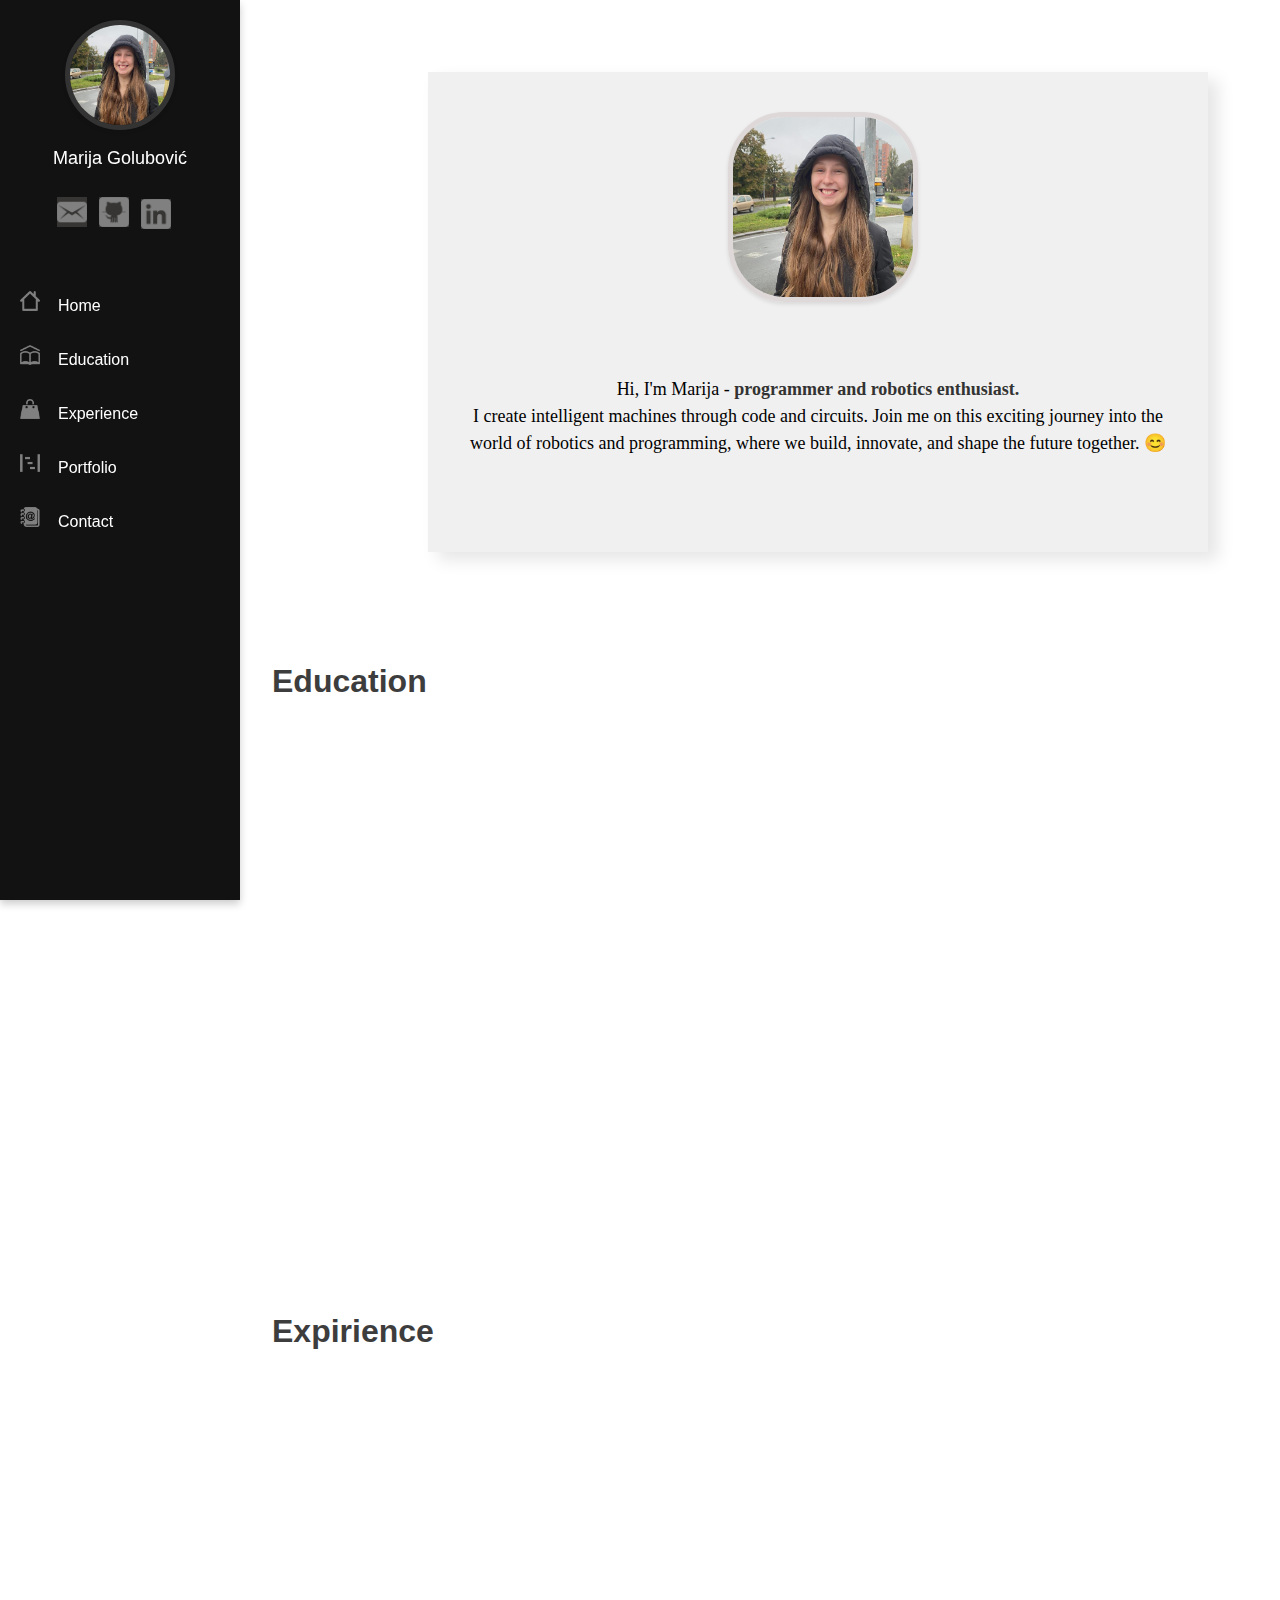
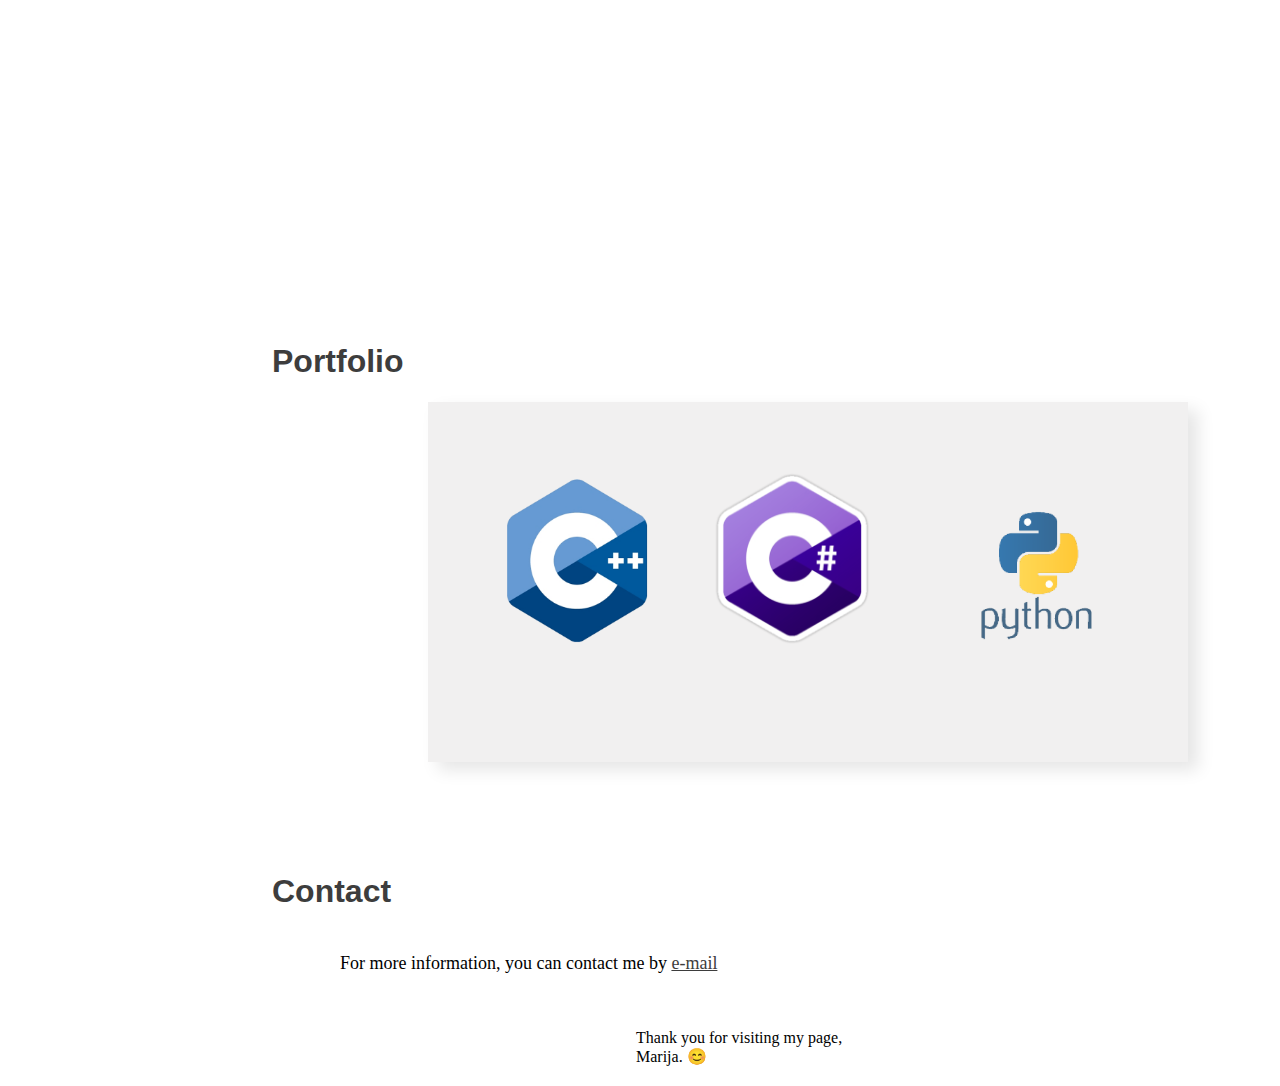
<file: index.html>
<!DOCTYPE html>
<html lang="en">
<head>
    <meta charset="UTF-8">
    <meta name="viewport" content="width=device-width, initial-scale=1.0">
    <meta name="keywords" content="Marija Golubović, ftn, Memristor, Spes Robotics, rt-rk, bfmc, Eurobot, ros2, Webots, docker">

    <meta http-equiv="content-language" content="en">
    <meta name="author" content="Marija Golubović">
    <meta name="robots" content="noindex, nofollow">



    <title>Marija Golubović</title>
    <link rel="stylesheet" href="styles.css">
</head>
<body>
    <nav class="sidebar">
        <div class="profile_image_panel">
            <img src="assets/profile_image.jpg" alt="Profile image" class="profile_image">
        </div>
        <div class="profile_image_caption">
            <p>Marija Golubović</p>
        </div>
        <div class="contact_panel">
            <a href="mailto: marijagolubovic16@gmail.com" target="_blank"><img class="social-icon" src="assets/mail.ico" alt="Email"></a>
            <a href="https://github.com/MarijaGolubovic" target="_blank"><img class="social-icon" src="assets/github.ico" alt="GitHub"></a>
            <img class="social-icon" src="assets/linkedin.ico" alt="Linkedin">
        </div>
        
        <ul>
            <li><img src="assets/hompage.ico" alt="Home" class="sidebar_icon"><a href="#home">Home</a></li>
            <li><img src="assets/education.ico" alt="Education" class="sidebar_icon"><a href="#education">Education</a></li>
            <li><a href="#experience"><img src="assets/expirience.ico" alt="Expirience" class="sidebar_icon">Experience</a></li>
            <li><img src="assets/portfolio.ico" alt="Portfolio" class="sidebar_icon"><a href="#portfolio">Portfolio</a></li>
            <li><img src="assets/contact.ico" alt="Contact" class="sidebar_icon"><a href="#contact">Contact</a></li>
            <!-- Dodajte ostale linkove po potrebi -->
        </ul>
    </nav>

    <main class="content">
        <section id="home">
            <div class="home_section">
                <div class="home_profile_image_panel">
                    <img src="assets/profile_image.jpg" alt="Profile image" class="intro_image">
                </div>
                <div class="intro-text">
                    <p>
                        Hi, I'm Marija - <span class="highlighted"> programmer and robotics enthusiast.</span> <br>
                        I create intelligent machines through code and circuits.
                        Join me on this exciting journey into the world of robotics and programming,
                        where we build, innovate, and shape the future together. &#128522;
                    </p>
                </div>
            </div>
        </section>
        <br><br><br><br><br>
        <section id="education">
            <h1>Education</h1>
            
                <div class="education_panel">
                        <div class="high_school">
                            <p class="education_title">High school</p>
                            <img src="assets/srednje_skola.jpg" alt="High school" class="img_high_school">
                            <br><br><br>
                            <p class="education_text">Gimnazija Aleksa Šantić, Nevesinje <span class="bachelor">(2015-2029)</span></p>
                        </div>

                        <!-- Popup menu with high school detail -->
                        <div class="high_school_detail">
                            <p class="education_detail_text">
                                I have successfully completed my high school education.<br>
                                I attended <b>General Gymnasium </b>in Nevesinje, where I excelled academically over four years.
                                During this time, I had the opportunity to learn and explore a variety of subjects.
                            </p>
                        </div>

                        &nbsp;&nbsp;&nbsp;
                        <div class="faculty">
                            <p class="education_title">Faculty  - <span class="bachelor">bachelor</span></p>
                            <img src="assets/FTN-logo.jpg" alt="FTN" class="img_faculty">
                            <br><br><br>
                            <p class="education_text">Fakultet tehničkih nauka, Novi Sad <span class="bachelor">(2019-2023)</span></p>
                        </div>

                        <div class="faculty_detail">
                            <p class="education_detail_text">
                                I enrolled in the Faculty of Technical Sciences,
                                majoring in <b>Computing and control Engineering</b>, 
                                immediately after completing high school.
                                During my third year, I chose the specialization 
                                in Computer Science and Informatics, where we delved deep into web programming,
                                databases, artificial intelligence, and image processing. 
                                Through extracurricular activities, I ventured into <b>robotics and image processing</b>,
                                which ignited my passion for these fields. My further interests are now firmly
                                directed towards these areas.
                            </p>
                        </div>
                </div>
                
                <br><br><br><br><br>
        </section>
        <section id="experience" class="section">
            <h1>Expirience</h1>
            <div class="experience_panel">
                <div class="expirience_small_box" style="                  margin-bottom: 15%;">
                    <img src="assets/rtrk.png" alt="rt-rk" class="expirience_image">
                    <p class="exp_type">Internship</p>
                    <p class="exp_duration">(Jun - Avgust 2022)</p>
                </div>
                <div class="expirience_detail">
                    <p class="education_detail_text">
                        I completed an internship at RT-RK in the field of <b>embedded programming.</b>
                         During this experience, I gained knowledge in advanced <b>C programming </b>
                         and had the opportunity to delve deeper into the Linux operating system 
                         and its kernel.
                    </p>
                </div>
                <div class="expirience_small_box" style="margin-left: 18%; margin-bottom: 15%;">
                    <img src="assets/FTN-logo.jpg" alt="FTN" class="expirience_image">
                    <p class="exp_type">Demonstrator</p>
                    <p class="exp_duration">(Mart 2022. - January 2023)</p>
                </div>
                <div class="expirience_detail" style="margin-left: 17%; width: 250px; height: 290px; margin-bottom:20%;">
                    <p class="education_detail_text">
                        In the summer and winter semesters of 2022, I worked as a demonstrator 
                        for the <b>Compiler Construction</b> course. During the winter semester,
                        I also simultaneously taught the <b>Object-Oriented Programming</b> course.
                        During this time, I honed my skills in public speaking and gained
                        valuable experience instructing student groups, emphasizing the significance
                        of learning by teaching others.
                    </p>
                </div>

                <div class="expirience_small_box" style="margin-left: 36%; margin-bottom: 15%;">
                    <img src="assets/bfmc.jpg" alt="BFMC" class="expirience_image">
                    <p class="exp_type">Team member</p>
                    <p class="exp_duration">(January - May 2023)</p>
                </div>

                <div class="expirience_detail" style="margin-left: 33%; width: 390px; height: 320px; margin-bottom:20%;">
                    <p class="education_detail_text">
                        During the Bosch Future Mobility Challenge competition,
                        I worked on <b>autonomous driving solutions</b>, focusing on
                        developing algorithms for <b>lane tracking and traffic sign detection.</b>
                        To achieve this, we utilized an RPi camera and integrated distance 
                        sensors and an IMU sensor for autonomy. All these algorithms ran on
                        the PRI4 module. Our efforts resulted in securing a place in the finals,
                        and we traveled to Cluj-Napoca, Romania, to compete. Here, I gained valuable
                        experience working within a team and under pressure.  It's worth noting that we 
                        primarily worked with <b>Python</b> programming language, further enriching my technical 
                        expertise. Notably, our competition included teams <b>from five continents</b> of 
                        the world, making it a truly global experience.
                    </p>
                </div>

                
                <div class="expirience_small_box" style="                  margin-top: 18%;">
                    <img src="assets/memristor.jpg" alt="Memristor" style="height: 100px;">
                    <p class="exp_type">Team member</p>
                    <p class="exp_duration">(November 2021. - now)</p>
                </div>
                <div class="expirience_detail" style="width: 240px; height: 460px; margin-top:20%;">
                    <p class="education_detail_text">
                        As a member of the Memstor team, which specializes in the development of
                        <b>autonomous robots</b>, I had the opportunity to become acquainted with <b>ROS2,
                        Behavior Tree</b>, and various robotics tools. This experience enhanced my proficiency
                        in the Python programming language and working with the RPi platform. 
                        I've been actively tackling the challenges of teamwork, collaborating with 
                        individuals from diverse backgrounds. Lastly, it's worth mentioning that our
                        team participated in multiple editions of the <b>Eurobot</b> international competition
                        held in France. This exposed me to the intricacies of preparing for and competing 
                        in a large-scale international event.
                    </p>
                </div>

                <div class="expirience_small_box" style="margin-left: 18%; margin-top: 18%;">
                    <img src="assets/spes_robotics.png" alt="Spes Robotics" style="height: 100px;">
                    <p class="exp_type">Internship</p>
                    <p class="exp_duration">(May 2023. - now)</p>
                </div>
                <div class="expirience_detail" style="margin-left: 16%; width: 250px; height: 340px; margin-top:22%;">
                    <p class="education_detail_text">
                        My internship at Spes Robotics was a continuation of my work at Memristor. 
                        During this internship, I focused on training a <b>YOLOv8</b> model for object detection,
                        which I later applied to visual navigation tasks. Since the developed algorithms
                        needed to run on the <b>Jetson Nano </b>platform, all the necessary tools were neatly
                        organized within Docker containers. Throughout the internship, I gained hands-on
                        experience with <b>Docker, the ROS2 Webots simulator, and Python.</b>
                    </p>
                </div>
                <div class="expirience_small_box" style="margin-left: 36%; margin-top: 18%; opacity: 0;">d6</div>
            </div>
        </section>

        <br><br><br><br><br>
        <section id="portfolio">
            <h1>Portfolio</h1>
            <div class="portfolio_panel">
                <div class="image-panel">
                    <div class="scrolling-images">
                        <span class="image_frame">
                            <img src="assets/portfolio_image/c++.png" alt="C++" class="animated-image">
                     
                        <span class="image_frame">
                            <img src="assets/portfolio_image/c_sharp.png" alt="C#" class="animated-image">
                        </span>
                        <span class="image_frame">
                            <img src="assets/portfolio_image/python.jpg" alt="Python" class="animated-image">
                        </span>
                        <span class="image_frame">
                            <img src="assets/portfolio_image/ros2.png" alt="ROS2" class="animated-image">
                        </span>
                        <span class="image_frame">
                            <img src="assets/portfolio_image/webots.png" alt="Webots" class="animated-image">
                        </span>
                        <span class="image_frame">
                            <img src="assets/portfolio_image/docker.png" alt="Docker" class="animated-image">
                        </span>
                        <span class="image_frame">
                            <img src="assets/portfolio_image/java.png" alt="Java" class="animated-image">
                        </span>
                        <span class="image_frame">
                            <img src="assets/portfolio_image/spring_boot.png" alt="Spring Boot" class="animated-image">
                        </span>
                        <span class="image_frame">
                            <img src="assets/portfolio_image/angular.png" alt="Angular" class="animated-image">
                        </span>
                        <span class="image_frame">
                            <img src="assets/portfolio_image/react.png" alt="React" class="animated-image">
                        </span>
                        <span class="image_frame">
                            <img src="assets/portfolio_image/postgreSQL.png" alt="PostgreSQL" class="animated-image">
                        </span>
                       
                    </div>
                </div>
            </div>
              
              
        </section>
        <br><br><br><br><br>
        <section id="contact">
            <h1>Contact</h1>
            <span style="margin-left: 65%;">
                <p class="intro-text">For more information, you can contact me by <a href="mailto: marijagolubovic16@gmail.com" target="_blank" class="mail_contact_link">e-mail</a></p>  
            </span>
        </section>

        <div style="font-family: cursive; margin-top: 5%; margin-left: 40%;">
            Thank you for visiting my page, <br>Marija. &#128522;
        </div>

    </main>

    <script src="script.js"></script>
</body>
</html>
</file>
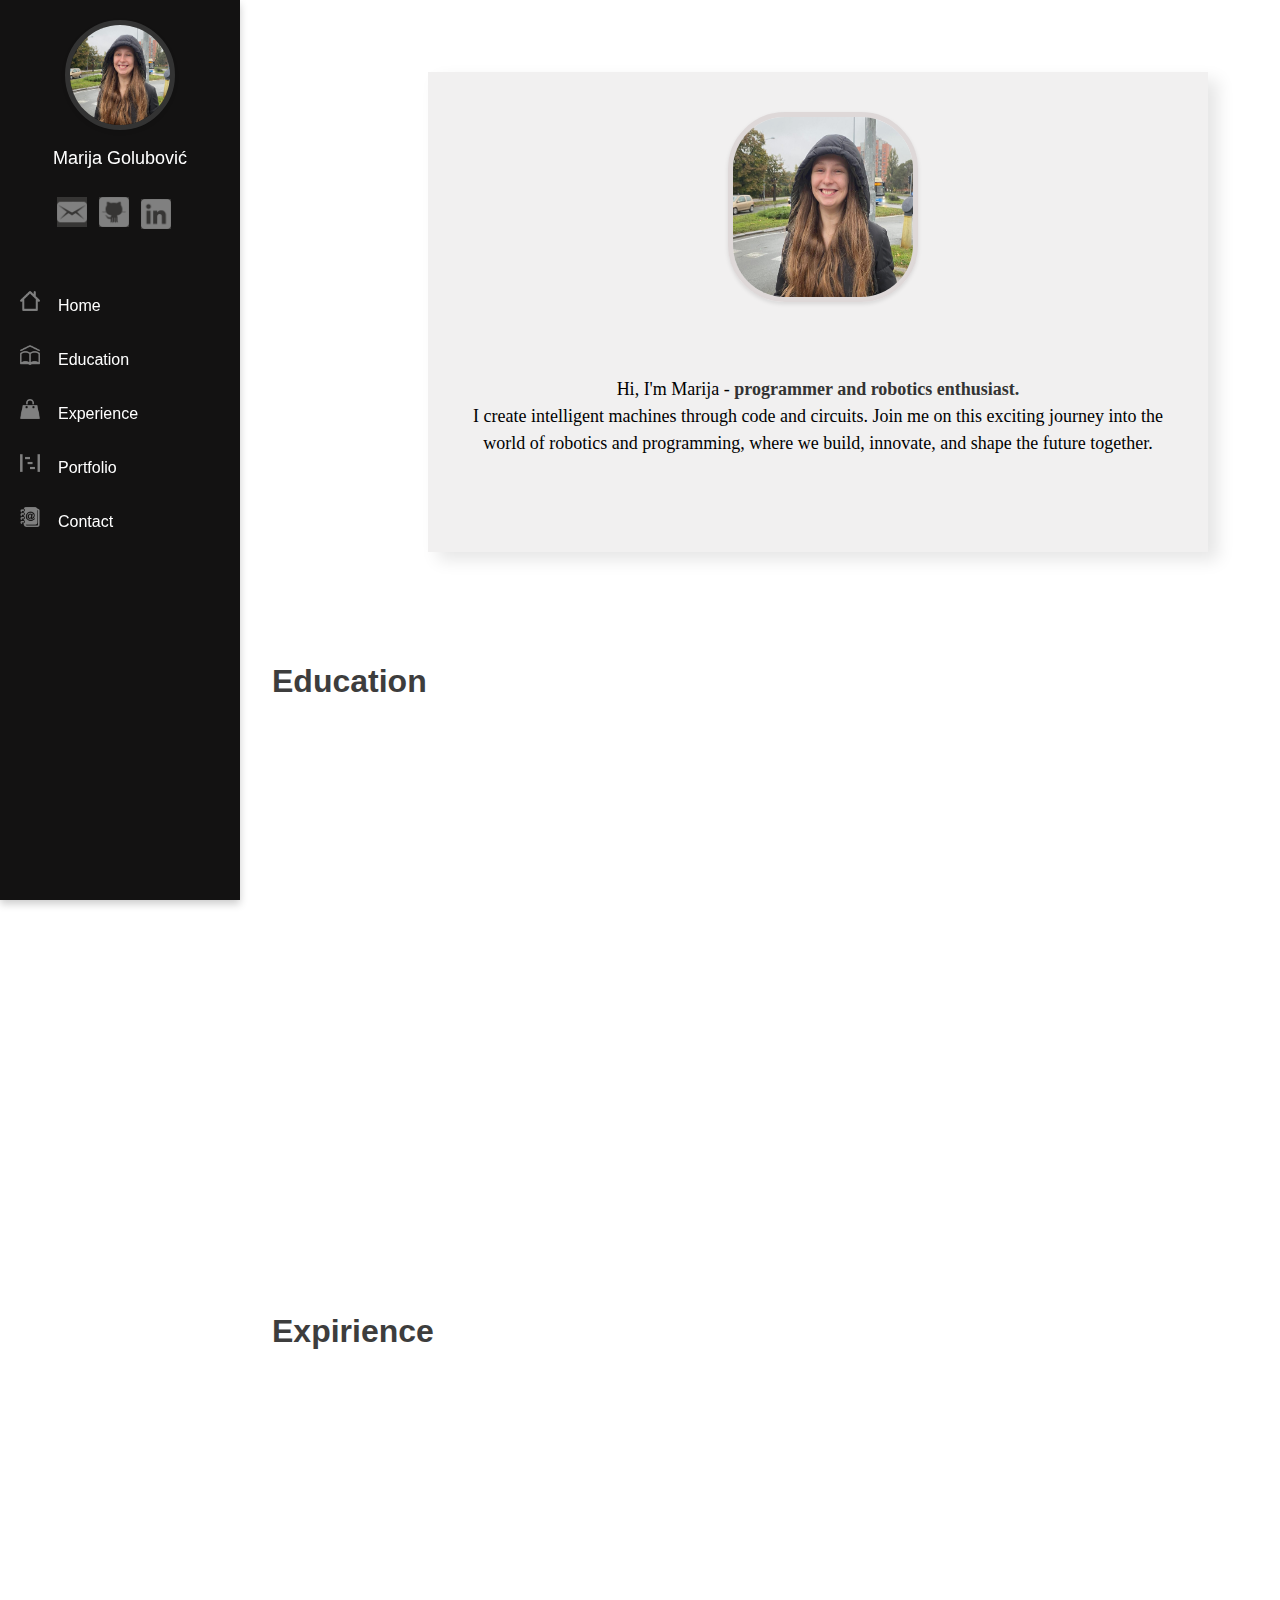
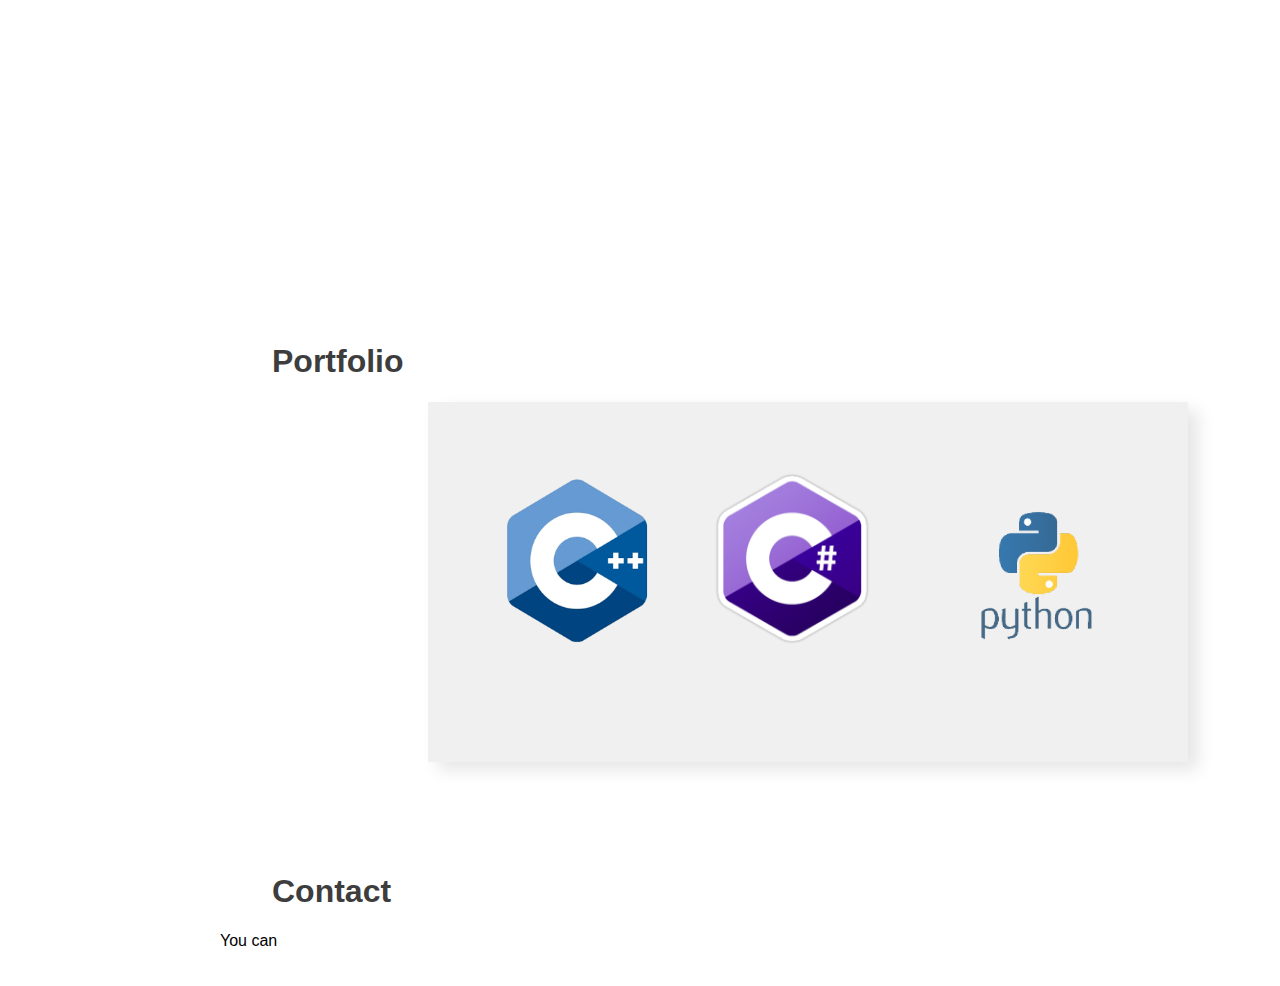
<file: home_page.html>
<!DOCTYPE html>
<html lang="en">
<head>
    <meta charset="UTF-8">
    <meta name="viewport" content="width=device-width, initial-scale=1.0">
    <title>Marija Golubović</title>
    <link rel="stylesheet" href="styles.css">
</head>
<body>
    <nav class="sidebar">
        <div class="profile_image_panel">
            <img src="assets/profile_image.jpg" alt="Profile image" class="profile_image">
        </div>
        <div class="profile_image_caption">
            <p>Marija Golubović</p>
        </div>
        <div class="contact_panel">
            <a href="mailto: marijagolubovic16@gmail.com" target="_blank"><img class="social-icon" src="assets/mail.ico" alt="Email"></a>
            <a href="https://github.com/MarijaGolubovic" target="_blank"><img class="social-icon" src="assets/github.ico" alt="GitHub"></a>
            <img class="social-icon" src="assets/linkedin.ico" alt="Linkedin">
        </div>
        
        <ul>
            <li><img src="assets/hompage.ico" alt="Home" class="sidebar_icon"><a href="#home">Home</a></li>
            <li><img src="assets/education.ico" alt="Education" class="sidebar_icon"><a href="#education">Education</a></li>
            <li><a href="#experience"><img src="assets/expirience.ico" alt="Expirience" class="sidebar_icon">Experience</a></li>
            <li><img src="assets/portfolio.ico" alt="Portfolio" class="sidebar_icon"><a href="#portfolio">Portfolio</a></li>
            <li><img src="assets/contact.ico" alt="Contact" class="sidebar_icon"><a href="#contact">Contact</a></li>
            <!-- Dodajte ostale linkove po potrebi -->
        </ul>
    </nav>

    <main class="content">
        <section id="home">
            <div class="home_section">
                <div class="home_profile_image_panel">
                    <img src="assets/profile_image.jpg" alt="Profile image" class="intro_image">
                </div>
                <div class="intro-text">
                    <p>
                        Hi, I'm Marija - <span class="highlighted"> programmer and robotics enthusiast.</span> <br>
                        I create intelligent machines through code and circuits.
                        Join me on this exciting journey into the world of robotics and programming,
                        where we build, innovate, and shape the future together.
                    </p>
                </div>
            </div>
        </section>
        <br><br><br><br><br>
        <section id="education">
            <h1>Education</h1>
            
                <div class="education_panel">
                        <div class="high_school">
                            <p class="education_title">High school</p>
                            <img src="assets/srednje_skola.jpg" alt="High school" class="img_high_school">
                            <br><br><br>
                            <p class="education_text">Gimnazija Aleksa Šantić, Nevesinje <span class="bachelor">(2015-2029)</span></p>
                        </div>

                        <!-- Popup menu with high school detail -->
                        <div class="high_school_detail">
                            <p class="education_detail_text">
                                I have successfully completed my high school education.<br>
                                I attended <b>General Gymnasium </b>in Nevesinje, where I excelled academically over four years.
                                During this time, I had the opportunity to learn and explore a variety of subjects.
                            </p>
                        </div>

                        &nbsp;&nbsp;&nbsp;
                        <div class="faculty">
                            <p class="education_title">Faculty  - <span class="bachelor">bachelor</span></p>
                            <img src="assets/FTN-logo.jpg" alt="FTN" class="img_faculty">
                            <br><br><br>
                            <p class="education_text">Fakultet tehničkih nauka, Novi Sad <span class="bachelor">(2019-2023)</span></p>
                        </div>

                        <div class="faculty_detail">
                            <p class="education_detail_text">
                                I enrolled in the Faculty of Technical Sciences,
                                majoring in <b>Computing and control Engineering</b>, 
                                immediately after completing high school.
                                During my third year, I chose the specialization 
                                in Computer Science and Informatics, where we delved deep into web programming,
                                databases, artificial intelligence, and image processing. 
                                Through extracurricular activities, I ventured into <b>robotics and image processing</b>,
                                which ignited my passion for these fields. My further interests are now firmly
                                directed towards these areas.
                            </p>
                        </div>
                </div>
                
                <br><br><br><br><br>
        </section>
        <section id="experience" class="section">
            <h1>Expirience</h1>
            <div class="experience_panel">
                <div class="expirience_small_box" style="                  margin-bottom: 15%;">
                    <img src="assets/rtrk.png" alt="rt-rk" class="expirience_image">
                    <p class="exp_type">Internship</p>
                    <p class="exp_duration">(Jun - Avgust 2022)</p>
                </div>
                <div class="expirience_detail">
                    <p class="education_detail_text">
                        I completed an internship at RT-RK in the field of <b>embedded programming.</b>
                         During this experience, I gained knowledge in advanced <b>C programming </b>
                         and had the opportunity to delve deeper into the Linux operating system 
                         and its kernel.
                    </p>
                </div>
                <div class="expirience_small_box" style="margin-left: 18%; margin-bottom: 15%;">
                    <img src="assets/FTN-logo.jpg" alt="FTN" class="expirience_image">
                    <p class="exp_type">Demonstrator</p>
                    <p class="exp_duration">(Mart 2022. - January 2023)</p>
                </div>
                <div class="expirience_detail" style="margin-left: 17%; width: 250px; height: 290px; margin-bottom:20%;">
                    <p class="education_detail_text">
                        In the summer and winter semesters of 2022, I worked as a demonstrator 
                        for the <b>Compiler Construction</b> course. During the winter semester,
                        I also simultaneously taught the <b>Object-Oriented Programming</b> course.
                        During this time, I honed my skills in public speaking and gained
                        valuable experience instructing student groups, emphasizing the significance
                        of learning by teaching others.
                    </p>
                </div>

                <div class="expirience_small_box" style="margin-left: 36%; margin-bottom: 15%;">
                    <img src="assets/bfmc.jpg" alt="BFMC" class="expirience_image">
                    <p class="exp_type">Team member</p>
                    <p class="exp_duration">(January - May 2023)</p>
                </div>

                <div class="expirience_detail" style="margin-left: 33%; width: 390px; height: 320px; margin-bottom:20%;">
                    <p class="education_detail_text">
                        During the Bosch Future Mobility Challenge competition,
                        I worked on <b>autonomous driving solutions</b>, focusing on
                        developing algorithms for <b>lane tracking and traffic sign detection.</b>
                        To achieve this, we utilized an RPi camera and integrated distance 
                        sensors and an IMU sensor for autonomy. All these algorithms ran on
                        the PRI4 module. Our efforts resulted in securing a place in the finals,
                        and we traveled to Cluj-Napoca, Romania, to compete. Here, I gained valuable
                        experience working within a team and under pressure.  It's worth noting that we 
                        primarily worked with <b>Python</b> programming language, further enriching my technical 
                        expertise. Notably, our competition included teams <b>from five continents</b> of 
                        the world, making it a truly global experience.
                    </p>
                </div>

                
                <div class="expirience_small_box" style="                  margin-top: 18%;">
                    <img src="assets/memristor.jpg" alt="Memristor" style="height: 100px;">
                    <p class="exp_type">Team member</p>
                    <p class="exp_duration">(November 2021. - now)</p>
                </div>
                <div class="expirience_detail" style="width: 240px; height: 460px; margin-top:20%;">
                    <p class="education_detail_text">
                        As a member of the Memstor team, which specializes in the development of
                        <b>autonomous robots</b>, I had the opportunity to become acquainted with <b>ROS2,
                        Behavior Tree</b>, and various robotics tools. This experience enhanced my proficiency
                        in the Python programming language and working with the RPi platform. 
                        I've been actively tackling the challenges of teamwork, collaborating with 
                        individuals from diverse backgrounds. Lastly, it's worth mentioning that our
                        team participated in multiple editions of the <b>Eurobot</b> international competition
                        held in France. This exposed me to the intricacies of preparing for and competing 
                        in a large-scale international event.
                    </p>
                </div>

                <div class="expirience_small_box" style="margin-left: 18%; margin-top: 18%;">
                    <img src="assets/spes_robotics.png" alt="Spes Robotics" style="height: 100px;">
                    <p class="exp_type">Internship</p>
                    <p class="exp_duration">(May 2023. - now)</p>
                </div>
                <div class="expirience_detail" style="margin-left: 16%; width: 250px; height: 340px; margin-top:22%;">
                    <p class="education_detail_text">
                        My internship at Spes Robotics was a continuation of my work at Memristor. 
                        During this internship, I focused on training a <b>YOLOv8</b> model for object detection,
                        which I later applied to visual navigation tasks. Since the developed algorithms
                        needed to run on the <b>Jetson Nano </b>platform, all the necessary tools were neatly
                        organized within Docker containers. Throughout the internship, I gained hands-on
                        experience with <b>Docker, the ROS2 Webots simulator, and Python.</b>
                    </p>
                </div>
                <div class="expirience_small_box" style="margin-left: 36%; margin-top: 18%; opacity: 0;">d6</div>
            </div>
        </section>

        <br><br><br><br><br>
        <section id="portfolio">
            <h1>Portfolio</h1>
            <div class="portfolio_panel">
                <div class="image-panel">
                    <div class="scrolling-images">
                        <span class="image_frame">
                            <img src="assets/portfolio_image/c++.png" alt="C++" class="animated-image">
                     
                        <span class="image_frame">
                            <img src="assets/portfolio_image/c_sharp.png" alt="C#" class="animated-image">
                        </span>
                        <span class="image_frame">
                            <img src="assets/portfolio_image/python.jpg" alt="Python" class="animated-image">
                        </span>
                        <span class="image_frame">
                            <img src="assets/portfolio_image/ros2.png" alt="ROS2" class="animated-image">
                        </span>
                        <span class="image_frame">
                            <img src="assets/portfolio_image/webots.png" alt="Webots" class="animated-image">
                        </span>
                        <span class="image_frame">
                            <img src="assets/portfolio_image/docker.png" alt="Docker" class="animated-image">
                        </span>
                        <span class="image_frame">
                            <img src="assets/portfolio_image/java.png" alt="Java" class="animated-image">
                        </span>
                        <span class="image_frame">
                            <img src="assets/portfolio_image/spring_boot.png" alt="Spring Boot" class="animated-image">
                        </span>
                        <span class="image_frame">
                            <img src="assets/portfolio_image/angular.png" alt="Angular" class="animated-image">
                        </span>
                        <span class="image_frame">
                            <img src="assets/portfolio_image/react.png" alt="React" class="animated-image">
                        </span>
                        <span class="image_frame">
                            <img src="assets/portfolio_image/postgreSQL.png" alt="PostgreSQL" class="animated-image">
                        </span>
                       
                    </div>
                </div>
            </div>
              
              
        </section>
        <br><br><br><br><br>
        <section id="contact">
            <h1>Contact</h1>
            <p>You can</p>
        </section>

    </main>

    <script src="script.js"></script>
</body>
</html>
</file>
<file: styles.css>
/* Osnovni stil za celu stranicu */
body {
    font-family: Arial, sans-serif;
    margin: 0;
    padding: 0;
    display: flex;
}

h1{
    margin-left: 5%;
    color: #3d3d3d;
    font-family: Arial, Helvetica, sans-serif;
}
/* Stil za sidebar */
.sidebar {
    background-color: #131212;
    color: white;
    width: 200px;
    position: fixed; /* Postavljamo meni kao fiksiran */
    top: 0; /* Postavljamo meni na vrh stranice */
    left: 0; /* Postavljamo meni na levi rub stranice */
    bottom: 0; /* Proširujemo meni do dna stranice */
    padding: 20px;
    box-shadow: 0 4px 8px rgba(0, 0, 0, 0.2);
}

/* Stil za linkove u sidebaru */
.sidebar ul {
    list-style-type: none;
    margin: 0;
    padding: 0;
}

.sidebar li {
    margin-bottom: 30px;
}



.sidebar a {
    color: white;
    text-decoration: none;
}

/* Stil za sadržaj */
.content {
    flex-grow: 1;
    margin-left: 200px; /* Pomera sadržaj za širinu menija da bi se oslobodilo mesto za meni */
    padding: 20px;
}

/* Stil za aktivni link u sidebaru */
.sidebar a.active {
    font-weight: bold;
}

.sidebar_icon{

    width: 20px;
    height: 20px;
    margin-right: 18px;
    background-color: #131212;

}

/* Stil za profilnu sliku */

.profile_image_panel{
    display: flex;
    justify-content: center;
    align-items: center;
}

.profile_image{
    border-radius: 50%;
    width: 100px;
    height: 100px;
    border: 5px solid #333333;
    box-shadow: 0 2px 4px rgba(0, 0, 0, 0.1);
}

.profile_image_caption{
    display: flex;
    justify-content: center;
    align-items: center;
    margin-bottom: 10px;
}
.profile_image_caption p{
    color: rgb(255, 255, 255);
    font-family: Arial, Helvetica, sans-serif;
    font-size: 18px;
}

/* Kontakt panelispod profilne slike */
.contact_panel{
    display: flex;
    justify-content: center;
    align-items: center;
    margin-bottom: 60px;
}
.social-icon{
    width: 30px;
    height: 30px;
    margin-right: 12px;
    cursor: pointer;
    background-color: rgb(54, 53, 52);
}

/* Home section */
.home_section{
    width: 700px;
    height: 400px;
    margin-top: 5%;
    margin-left: 20%;
    background-color: #f1f0f0;
    padding: 40px;
    text-align: center;
    justify-content: center;
    align-items: center;
    box-shadow: 10px 8px 16px rgba(0, 0, 0, 0.1); 
}


.home_profile_image_panel{
    margin-bottom: 10%;
    margin-left: 10px;
}
.intro_image{
    border-radius: 30%;
    width: 180px;
    height: 180px;
    border: 5px solid #ddd7d7;
    box-shadow: 0 2px 4px rgba(0, 0, 0, 0.1);
    opacity: 95%;
    transition: background-color 0.3s ease-in-out;

    transform-style: preserve-3d;
    animation: flip 1.2s ease-in-out forwards;
}

@keyframes flip {
    100% {
        transform: rotateY(360deg);
    }
    0% {
        transform: rotateY(0deg);
    }
}

.intro-text {
    margin-top: 20px;
    font-size: 18px;
    line-height: 1.5;
    max-width: 800px;
    margin: 0 auto;
    font-family: cursive;
    

}

.highlighted{
    font-weight: bold;
    color: #333333;
}

/* Education panel */
.education_panel{
    width: 700px;
    height: 400px;
    margin-left: 20%;
    background-color: #f1f0f0;
    padding: 40px;
    text-align: center;
    justify-content: center;
    align-items: center;
    box-shadow: 10px 8px 16px rgba(0, 0, 0, 0.1); 
    display: flex;

    opacity: 0;
    transition: opacity 1.0s ease-in-out, transform 0.5s ease-in-out;
}

.high_school {
    width: 50%;
    height: 350px;
    float: left;
    padding: 20px;
    box-sizing: border-box;
    margin-left: 5%;
    margin-right: 5%;
    background-color: #f7f5f5;
    box-shadow: 10px 8px 16px rgba(0, 0, 0, 0.3); 

    opacity: 0;
    transform: translateX(-100px);
    transition: opacity 1.5s ease-in-out, transform 0.5s ease-in-out;
}

.faculty {
    width: 50%;
    float: left;
    padding: 20px;
    box-sizing: border-box;
    margin-left: 5%;
    margin-right: 5%;
    background-color: #f7f5f5;
    box-shadow: 10px 8px 16px rgba(0, 0, 0, 0.3); 

    opacity: 0;
    transform: translateX(-100px);
    transition: opacity 1.5s ease-in-out, transform 0.5s ease-in-out;
}

.img_high_school{
    width: 200px;
    height: 150;
}

.img_faculty{
    width: 180px;
    height: 100;
}

.education_title{
    font-size: 18px;
    font-family: Georgia, 'Times New Roman', Times, serif;
    font-weight: bold;
    color: #3d3d3d;
}
.education_text{
    font-size: 15px;
    font-family: Georgia, 'Times New Roman', Times, serif;
    font-weight: bold;
    color: #3d3d3d;
}
.bachelor{
    color: #000000;
}

/* pop up meniji - detalji o obrazovanju */

.high_school_detail{
    display: none;
    position: absolute;
    margin-right: 30%;
    background-color: #131212;
    width: 250px;
    height: 200px;
    box-shadow: 10px 8px 16px rgba(0, 0, 0, 0.4); 
    opacity: 85%;
    cursor: pointer;
}

.education_detail_text{
    font: 12px;
    color: white;
    text-align: center;
    justify-content: baseline;
    align-items: center;
    text-align: left;
    padding: 10px;
    font-family: Arial, Helvetica, sans-serif;
}

.high_school:hover + .high_school_detail{
    display: block;
}

.faculty_detail{
    display: none;
    position: absolute;
    margin-left: 23%;
    background-color: #131212;
    width: 270px;
    height: 350px;
    box-shadow: 10px 8px 16px rgba(0, 0, 0, 0.4); 
    opacity: 85%;
    cursor: pointer;
}

.faculty_detail_text{
    text-align: right;
}

.faculty:hover + .faculty_detail{
    display: block;
}

/* Panle sa iskustvima stecenim u proteklom periodu */
.experience_panel{
    width: 700px;
    height: 400px;
    margin-left: 20%;
    background-color: #f1f0f0;
    padding: 30px;
    text-align: center;
    justify-content: center;
    align-items: center;
    box-shadow: 10px 8px 16px rgba(0, 0, 0, 0.1); 
    display: flex;
    flex-wrap: wrap;
    justify-content: space-between;
    align-content: space-between;
    overflow: hidden;
    opacity: 0;
    transition: opacity 0.5s ease-in-out;
}

.expirience_small_box {
    width: 200px;
    height: 170px;
    background-color: #f7f5f5;
    box-shadow: 10px 8px 16px rgba(0, 0, 0, 0.1); 
    position: absolute;
    opacity: 0;
    padding: 10px;
    transform: translateX(-100%);
    transition: opacity 0.5s ease-in-out, transform 0.2s ease-in-out;

}

.show {
    opacity: 1;
}

.slide {
    transform: translateX(0);
}

/* Expirience small images */
.expirience_image{
    height: 100px;
    width: 150px;
}
.exp_type{
    color: #131212;
    font-weight: bold;
}
.exp_duration{
    color: #333333;
}

/* Expirience detail */
.expirience_detail{
    display: none;
    position: absolute;
    margin-bottom: 15%;
    background-color: #131212;
    width: 230px;
    height: 220px;
    box-shadow: 10px 8px 16px rgba(0, 0, 0, 0.4); 
    opacity: 85%;
    cursor: pointer;
}

.expirience_small_box:hover + .expirience_detail{
    display: block;
}


/* Portfolio panel */
.portfolio_panel{
    width: 700px;
    height: 300px;
    background-color: #f1f0f0;
    margin-left: 20%;
    padding: 30px;
    text-align: center;
    justify-content: center;
    align-items: center;
    box-shadow: 10px 8px 16px rgba(0, 0, 0, 0.1); 
}


.image-panel {
    width: 700px; /* Prilagodite širinu panela prema svojim potrebama */
    height: 200px; /* Prilagodite visinu panela prema svojim potrebama */
    position: absolute;
    overflow: hidden;
    background-color: #f1f0f0;
    margin-top: 1%;
    justify-content: center;
    align-items: center;

}

.image_frame{
    width: 150px;
    height: 250px;
    padding: 30px;
    background-color: #f1f0f0;
    margin-top: 5%;
    justify-content: center;
    align-items: center;
}

.scrollimg-container {
    width: 1800px;
    overflow: hidden;
  }
  
  .scrolling-images {
    white-space: nowrap;
    animation: scroll 10s linear infinite;
  }
  
  .scrolling-images img {
    display: inline-block;
    width: 180px; /* Prilagodite veličinu slika prema potrebi */
    height: 250; /* Očuvajte omjer širine i visine slika */
  }
  
  @keyframes scroll {
    0% {
      transform: translateX(0%);
    }
    100% {
        transform: translateX(-280%);
      }
  }
  
  /* Kontakti */
  .mail_contact_link:link{
    color: #3d3d3d;
  }
  .mail_contact_link:hover{
    color: #adaaaa;
  }


  @media (max-width: 768px) {
    .expirience_small_box img {
        max-width:70px; /* Prilagodite veličinu slike za manje ekrane */
        height: auto;
    }
    .expirience_image{
        height: 30px;
        width: 50px;

    }
}
</file>
